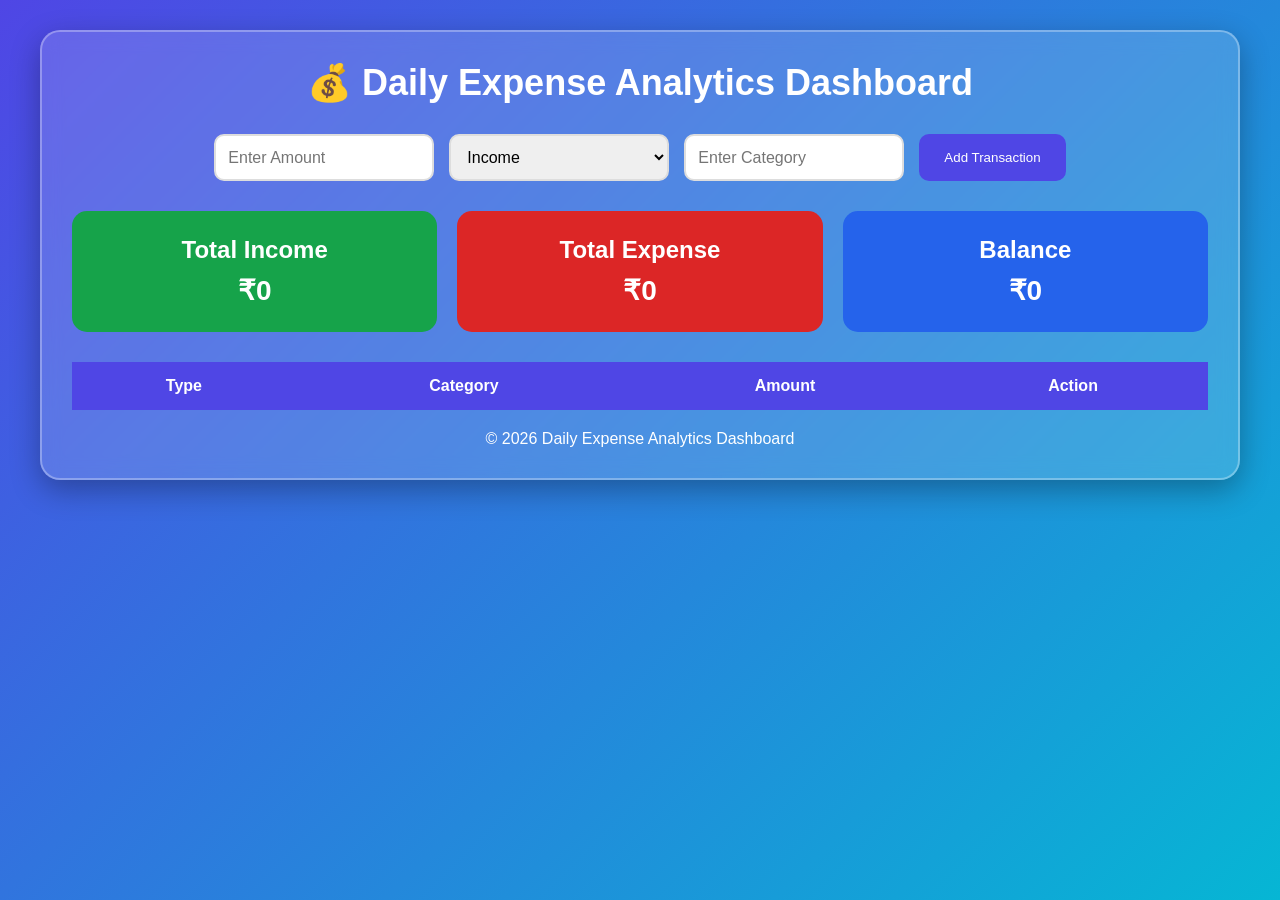
<file: index.html>
<!DOCTYPE html>
<html lang="en">
<head>
<meta charset="UTF-8">
<meta name="viewport" content="width=device-width, initial-scale=1.0">
<title>Daily Expense Analytics Dashboard</title>

<style>
*{
margin:0;
padding:0;
box-sizing:border-box;
font-family:'Segoe UI',sans-serif;
}

body{
background:linear-gradient(135deg,#4f46e5,#06b6d4);
min-height:100vh;
padding:30px;
}

.container{
max-width:1200px;
margin:auto;
background:rgba(255,255,255,.15);
backdrop-filter:blur(10px);
padding:30px;
border-radius:20px;
border:2px solid rgba(255,255,255,.3);
box-shadow:0 10px 30px rgba(0,0,0,.3);
}

h1{
text-align:center;
color:#fff;
margin-bottom:30px;
font-size:36px;
}

.form{
display:flex;
gap:15px;
justify-content:center;
flex-wrap:wrap;
margin-bottom:30px;
}

input,select{
padding:12px;
width:220px;
border:2px solid #ddd;
border-radius:10px;
font-size:16px;
outline:none;
}

button{
padding:12px 25px;
background:#4f46e5;
color:#fff;
border:none;
border-radius:10px;
cursor:pointer;
}

button:hover{
background:#312e81;
}

.summary{
display:grid;
grid-template-columns:repeat(auto-fit,minmax(250px,1fr));
gap:20px;
margin-bottom:30px;
}

.card{
padding:25px;
border-radius:15px;
text-align:center;
color:#fff;
}

.income{
background:#16a34a;
}

.expense{
background:#dc2626;
}

.balance{
background:#2563eb;
}

.card p{
font-size:28px;
font-weight:bold;
margin-top:10px;
}

table{
width:100%;
border-collapse:collapse;
background:#fff;
}

th{
background:#4f46e5;
color:#fff;
padding:15px;
}

td{
padding:12px;
text-align:center;
border-bottom:1px solid #ddd;
}

.delete-btn{
background:#dc2626;
padding:6px 12px;
border-radius:6px;
color:white;
border:none;
cursor:pointer;
}

.footer{
margin-top:20px;
text-align:center;
color:white;
}
</style>
</head>

<body>

<div class="container">

<h1>💰 Daily Expense Analytics Dashboard</h1>

<div class="form">

<input type="number" id="amount" placeholder="Enter Amount">

<select id="type">
<option>Income</option>
<option>Expense</option>
</select>

<input type="text" id="category" placeholder="Enter Category">

<button onclick="addTransaction()">
Add Transaction
</button>

</div>

<div class="summary">

<div class="card income">
<h2>Total Income</h2>
<p id="income">₹0</p>
</div>

<div class="card expense">
<h2>Total Expense</h2>
<p id="expense">₹0</p>
</div>

<div class="card balance">
<h2>Balance</h2>
<p id="balance">₹0</p>
</div>

</div>

<table>

<thead>
<tr>
<th>Type</th>
<th>Category</th>
<th>Amount</th>
<th>Action</th>
</tr>
</thead>

<tbody id="tableBody">
</tbody>

</table>

<div class="footer">
© 2026 Daily Expense Analytics Dashboard
</div>

</div>

<script>

let income = 0;
let expense = 0;

function addTransaction(){

const amountInput = document.getElementById("amount");
const categoryInput = document.getElementById("category");

const amount = Number(amountInput.value);
const type = document.getElementById("type").value;
const category = categoryInput.value.trim();

if(amount <= 0 || category === ""){
alert("Please enter valid details");
return;
}

const row=document.createElement("tr");

row.innerHTML=`
<td>${type}</td>
<td>${category}</td>
<td>₹${amount}</td>
<td>
<button class="delete-btn" onclick="deleteTransaction(this,'${type}',${amount})">
Delete
</button>
</td>
`;

document.getElementById("tableBody").appendChild(row);

if(type==="Income"){
income+=amount;
}else{
expense+=amount;
}

updateSummary();

amountInput.value="";
categoryInput.value="";
}

function deleteTransaction(btn,type,amount){

btn.parentElement.parentElement.remove();

if(type==="Income"){
income-=amount;
}else{
expense-=amount;
}

updateSummary();

}

function updateSummary(){

document.getElementById("income").innerText="₹"+income;
document.getElementById("expense").innerText="₹"+expense;
document.getElementById("balance").innerText="₹"+(income-expense);

}

</script>

</body>
</html>
</file>
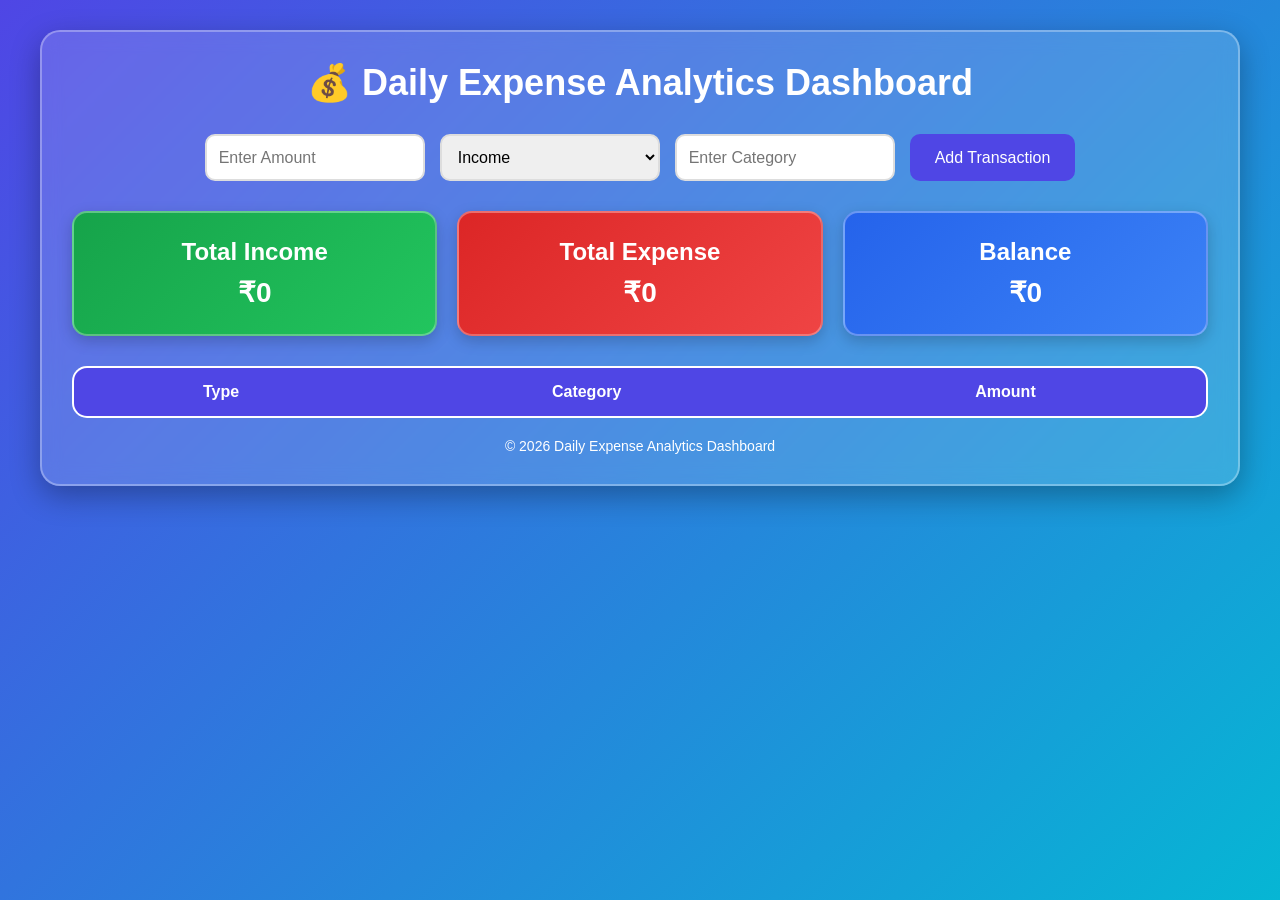
<file: public/index.html>
<!DOCTYPE html>
<html lang="en">
<head>
<meta charset="UTF-8">
<meta name="viewport" content="width=device-width, initial-scale=1.0">
<title>Daily Expense Analytics Dashboard</title>

<style>

*{
margin:0;
padding:0;
box-sizing:border-box;
font-family:'Segoe UI',sans-serif;
}

body{
background:linear-gradient(135deg,#4f46e5,#06b6d4);
min-height:100vh;
padding:30px;
}

.container{
max-width:1200px;
margin:auto;
background:rgba(255,255,255,0.15);
backdrop-filter:blur(10px);
padding:30px;
border-radius:20px;
border:2px solid rgba(255,255,255,0.3);
box-shadow:0 10px 30px rgba(0,0,0,0.3);
}

h1{
text-align:center;
color:white;
margin-bottom:30px;
font-size:36px;
}

.form{
display:flex;
gap:15px;
justify-content:center;
flex-wrap:wrap;
margin-bottom:30px;
}

input,select{
padding:12px;
width:220px;
border:2px solid #ddd;
border-radius:10px;
font-size:16px;
outline:none;
}

input:focus,
select:focus{
border-color:#4f46e5;
}

button{
padding:12px 25px;
background:#4f46e5;
color:white;
border:none;
border-radius:10px;
font-size:16px;
cursor:pointer;
transition:.3s;
}

button:hover{
background:#312e81;
transform:scale(1.05);
}

.summary{
display:grid;
grid-template-columns:repeat(auto-fit,minmax(250px,1fr));
gap:20px;
margin-bottom:30px;
}

.card{
padding:25px;
border-radius:15px;
text-align:center;
color:white;
border:2px solid rgba(255,255,255,0.3);
box-shadow:0 5px 15px rgba(0,0,0,0.2);
}

.income{
background:linear-gradient(135deg,#16a34a,#22c55e);
}

.expense{
background:linear-gradient(135deg,#dc2626,#ef4444);
}

.balance{
background:linear-gradient(135deg,#2563eb,#3b82f6);
}

.card h2{
margin-bottom:10px;
}

.card p{
font-size:28px;
font-weight:bold;
}

.table-container{
overflow-x:auto;
}

table{
width:100%;
border-collapse:collapse;
background:white;
border-radius:15px;
overflow:hidden;
border:2px solid #ddd;
}

th{
background:#4f46e5;
color:white;
padding:15px;
font-size:16px;
}

td{
padding:12px;
text-align:center;
border-bottom:1px solid #ddd;
}

tr:hover{
background:#f3f4f6;
}

.footer{
margin-top:20px;
text-align:center;
color:white;
font-size:14px;
}

</style>
</head>

<body>

<div class="container">

<h1>💰 Daily Expense Analytics Dashboard</h1>

<div class="form">

<input type="number" id="amount" placeholder="Enter Amount">

<select id="type">
<option>Income</option>
<option>Expense</option>
</select>

<input type="text" id="category" placeholder="Enter Category">

<button onclick="addTransaction()">
Add Transaction
</button>

</div>

<div class="summary">

<div class="card income">
<h2>Total Income</h2>
<p id="income">₹0</p>
</div>

<div class="card expense">
<h2>Total Expense</h2>
<p id="expense">₹0</p>
</div>

<div class="card balance">
<h2>Balance</h2>
<p id="balance">₹0</p>
</div>

</div>

<div class="table-container">

<table>

<thead>
<tr>
<th>Type</th>
<th>Category</th>
<th>Amount</th>
</tr>
</thead>

<tbody id="tableBody">
</tbody>

</table>

</div>

<div class="footer">
© 2026 Daily Expense Analytics Dashboard
</div>

</div>

<script>

let income=0;
let expense=0;

function addTransaction(){

let amount=Number(document.getElementById("amount").value);
let type=document.getElementById("type").value;
let category=document.getElementById("category").value;

if(amount==="" || category===""){
alert("Please fill all fields");
return;
}

let row=`
<tr>
<td>${type}</td>
<td>${category}</td>
<td>₹${amount}</td>
</tr>
`;

document.getElementById("tableBody").innerHTML += row;

if(type==="Income"){
income += amount;
}else{
expense += amount;
}

document.getElementById("income").innerText="₹"+income;
document.getElementById("expense").innerText="₹"+expense;
document.getElementById("balance").innerText="₹"+(income-expense);

document.getElementById("amount").value="";
document.getElementById("category").value="";
}

</script>

</body>
</html>
</file>
